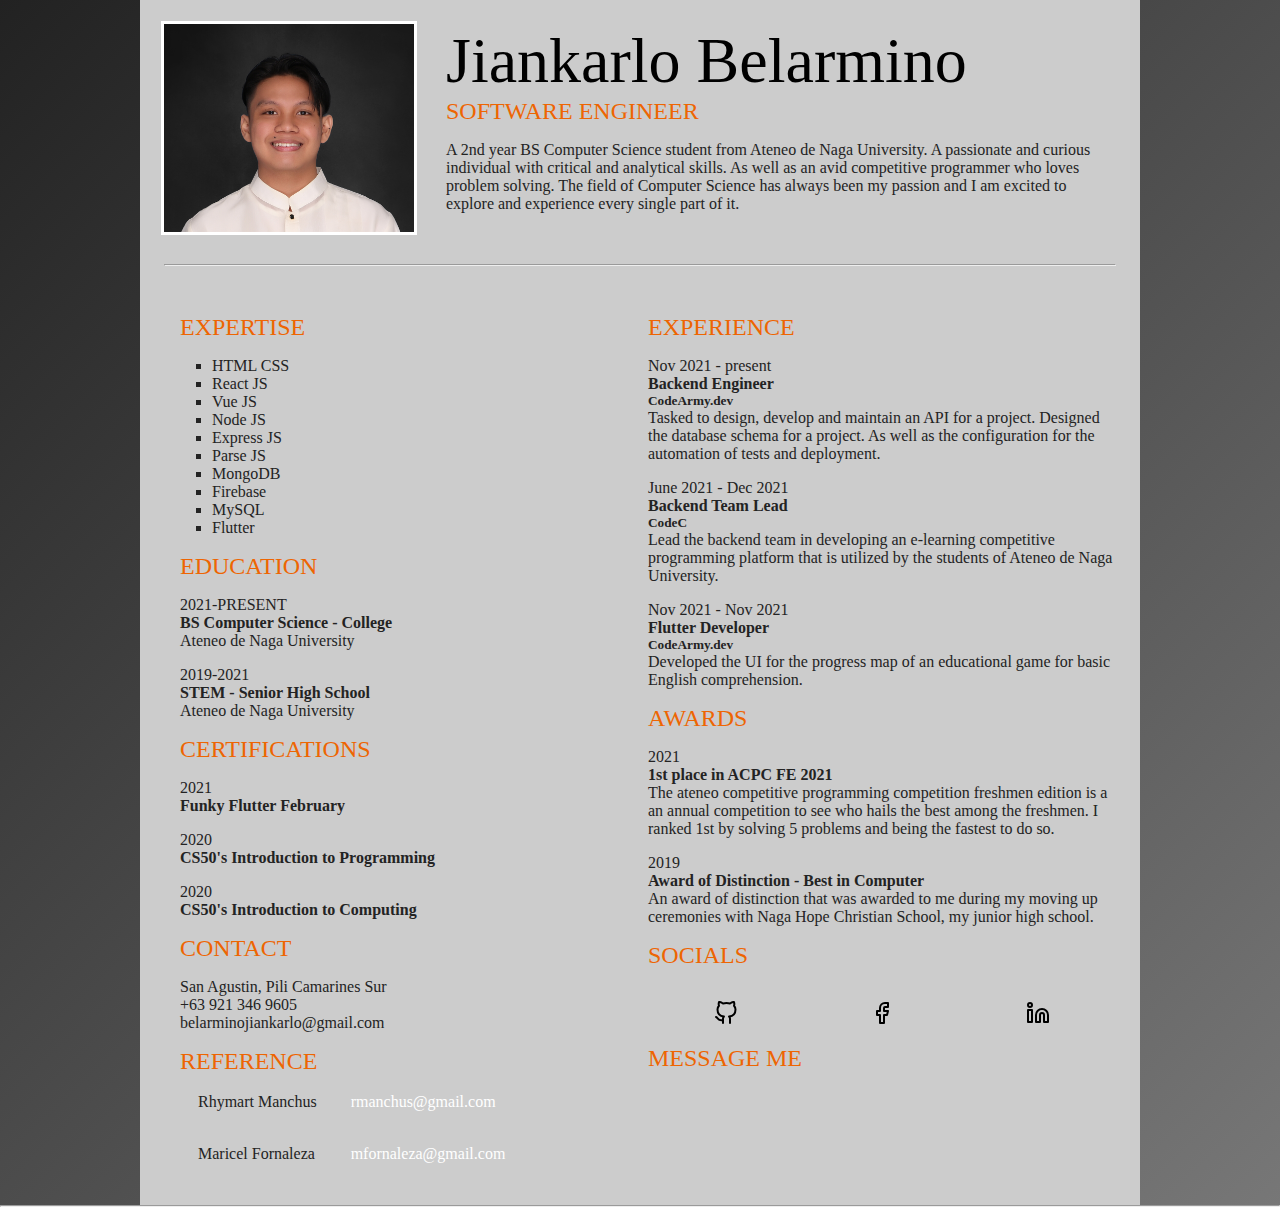
<file: index.html>
<!DOCTYPE html>
<html lang="en">
  <head>
    <title>Resume</title>
    <link rel="stylesheet" href="style.css" />
  </head>
  <body>
    <div class="flex-container">
      <div class="profile">
        <img class="profile_img" src="Belarmino.png" alt="jiankarlo belarmino" />
        <div>
          <h1 class="profile_name">
            Jiankarlo Belarmino
          </h1>
          <span class="title">Software Engineer</span>
          <p class="description">
            A 2nd year BS Computer Science student from Ateneo de Naga University. 
            A passionate and curious individual with critical and analytical skills. 
            As well as an avid competitive programmer who loves problem solving. 
            The field of Computer Science has always been my passion 
            and I am excited to explore and experience every single part of it.
          </p>
        </div>
      </div>
      <hr>
      <div class="body">
        <div class="groups">
          <div class="group-item">
            <h3 class="title">Expertise</h3>
            <ul class="description">
              <li>HTML CSS</li>
              <li>React JS</li>
              <li>Vue JS</li>
              <li>Node JS</li>
              <li>Express JS</li>
              <li>Parse JS</li>
              <li>MongoDB</li>
              <li>Firebase</li>
              <li>MySQL</li>
              <li>Flutter</li>
            </ul>
          </div>
          <div class="group-item">
            <h3 class="title">Education</h3>
            <div class="description">
              <p>2021-PRESENT</p>
              <h4>BS Computer Science - College</h4>
              <p>Ateneo de Naga University</p>
            </div>
            <div class="description">
              <p>2019-2021</p>
              <h4>STEM - Senior High School</h4>
              <p>Ateneo de Naga University</p>
            </div>
          </div>

          <div class="group-item">
            <h3 class="title">certifications</h3>
            <div class="description">
              <p>2021</p>
              <h4>
                Funky Flutter February
              </h4>
            </div>
            <div class="description">
              <p>2020</p>
              <h4>
                <a href="https://certificates.cs50.io/efd7937d-6079-4980-bd57-1340ded151e1.pdf?size=letter">CS50's Introduction to Programming</a>
              </h4>
            </div>
            <div class="description">
              <p>2020</p>
              <h4>
                <a href="https://certificates.cs50.io/0df76e74-9804-4474-b07b-1d52655a5633.pdf?size=letter">CS50's Introduction to Computing</a>
              </h4>
            </div>
          </div>
          <div class="group-item">
            <h3 class="title">Contact</h3>
            <div class="description">
              <p>San Agustin, Pili Camarines Sur</p>
              <p>+63 921 346 9605</p>
              <p>belarminojiankarlo@gmail.com</p>
            </div>
          </div>
          <div class="group-item">
            <h3 class="title">Reference</h3>
            <table>
              <tr>
                <td class="description">Rhymart Manchus</td><td class="ref">rmanchus@gmail.com</td>
              </tr>
              <tr>
                <td class="description">Maricel Fornaleza</td><td class="ref">mfornaleza@gmail.com</td>
              </tr>
            </table>
          </div>
        </div>
        <div class="groups">
          <div class="group-item">
            <h3 class="title">Experience</h3>
            <div class="description">
              <p>Nov 2021 - present</p>
              <h4>Backend Engineer</h4>
              <h5>CodeArmy.dev</h5>
              <p>
                Tasked to design, develop and maintain an API for a project. 
                Designed the database schema for a project. 
                As well as the configuration for the automation of tests and deployment. 
              </p>
            </div>
            <div class="description">
              <p>June 2021 - Dec 2021</p>
              <h4>Backend Team Lead</h4>
              <h5>CodeC</h5>
              <p>
                Lead the backend team in developing an e-learning competitive programming
                platform that is utilized by the students of Ateneo de Naga University. 
              </p>
            </div>
            <div class="description">
              <p>Nov 2021 - Nov 2021</p>
              <h4>Flutter Developer</h4>
              <h5>CodeArmy.dev</h5>
              <p>
                Developed the UI for the progress map of an educational game 
                for basic English comprehension.
              </p>
            </div>
          </div>
          <div class="group-item">
            <h3 class="title">Awards</h3>
            <div class="description">
              <p>2021</p>
              <h4>1st place in ACPC FE 2021</h4>
              <p>
                The ateneo competitive programming competition freshmen edition is a an annual competition to see 
                who hails the best among the freshmen. I ranked 1st by solving 5 problems and being the fastest to do so. 
              </p>
            </div>
            <div class="description">
              <p>2019</p>
              <h4>Award of Distinction - Best in Computer</h4>
              <p>
                An award of distinction that was awarded to me during my moving up ceremonies 
                with Naga Hope Christian School, my junior high school.
              </p>
            </div>
          </div>
          <div class="group-item">
            <h3 class="title">Socials</h3>
            <div class="socials">
              <a href="https://github.com/CSjianbel" class="social_item">
                <img src="github.svg" class="icon">
              </a>
              <a href="https://web.facebook.com/OjouNii" class="social_item">
                <img src="facebook.svg" class="icon">
              </a>
              <a href="https://www.linkedin.com/in/jianbel/" class="social_item">
                <img src="linkedin.svg" class="icon">
              </a>
            </div>
          </div>
          <div class="group-item">
            <a class="contact-me" href="contact-form.html"><h3 class="title">Message me</h3></a>
            </div>
          </div>
        </div>
      </div>
      <hr />
    </div>
  </body>
</html>
</file>
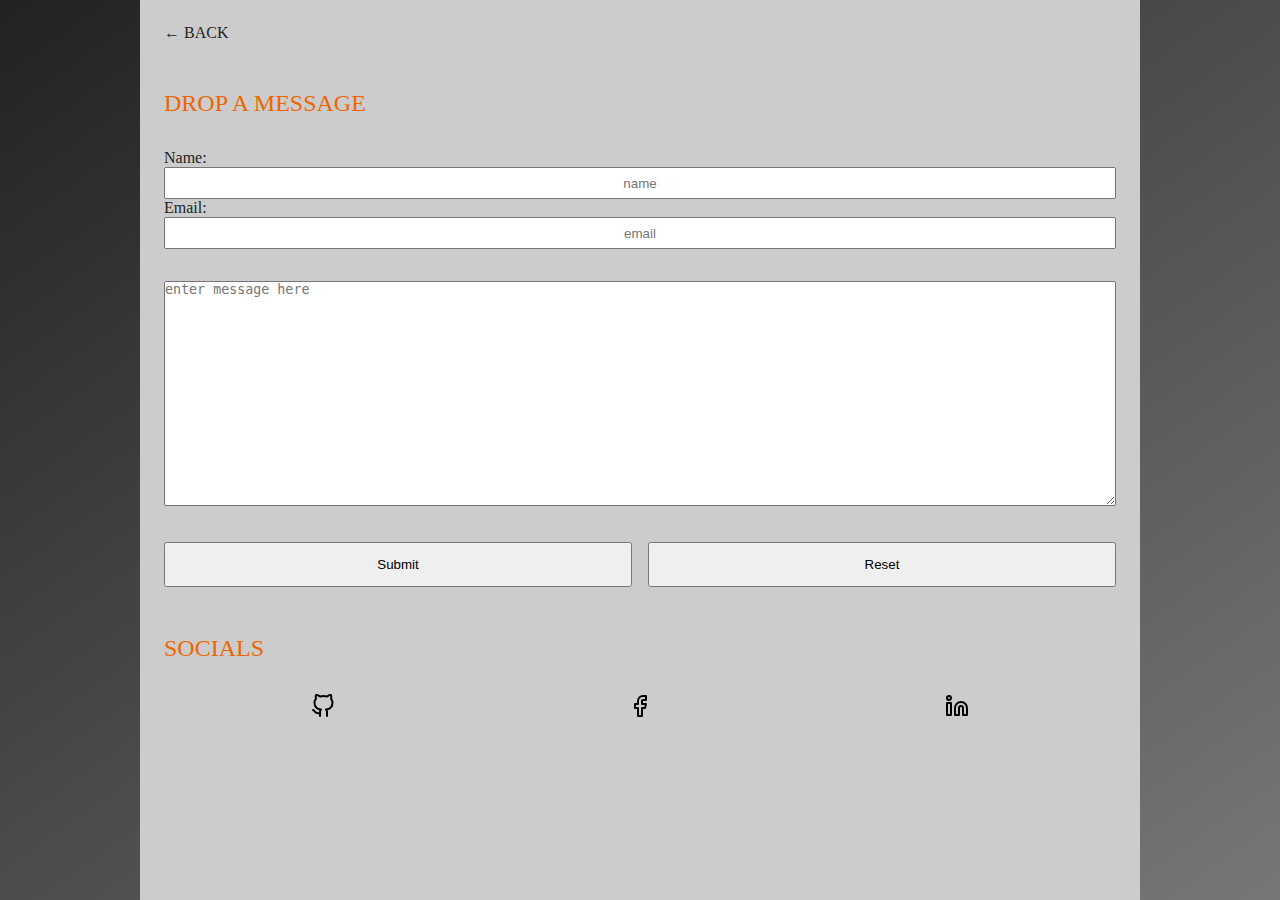
<file: contact-form.html>
<!DOCTYPE html>
<html>
  <head>
    <title>Contact Form</title>
    <link rel="stylesheet" href="style.css" />
  </head>
  <body>
    <div class="flex-container contact-page">
      <a href="index.html">← BACK</a>
      <h1 class="title">Drop a message</h1>
      <form class="form">
        <div>
          <span class="description">Name:</span>
          <input type="text" name="firstname" placeholder="name" />
        </div>
        <div>
          <span class="description">Email:</span>
          <input type="email" name="email" placeholder="email" />
        </div>
        <textarea
          name="address"
          placeholder="enter message here"
          cols="25"
          rows="10"
        ></textarea
        ><br />
        <div class="buttons">
          <input class="button" type="submit" name="submit" value="Submit" />
          <input class="button" type="reset" name="reset" value="Reset" />
        </div>
      </form>
      <div class="group-item social">
        <h3 class="title">Socials</h3>
        <div class="socials">
          <a href="https://github.com/CSjianbel" class="social_item">
            <img src="github.svg" class="icon" />
          </a>
          <a href="https://web.facebook.com/OjouNii" class="social_item">
            <img src="facebook.svg" class="icon" />
          </a>
          <a href="https://www.linkedin.com/in/jianbel/" class="social_item">
            <img src="linkedin.svg" class="icon" />
          </a>
        </div>
      </div>
    </div>
  </body>
</html>
</file>
<file: style.css>
* {
  padding: 0;
  margin: 0;
  box-sizing: border-box;
}

body {
  background-image: linear-gradient(to bottom right, #222, #777);
  color: white;
}

.flex-container {
  max-width: 1000px;
  width: 90%;
  margin: 0 auto;
  display: flex;
  flex-direction: column;
  background: #ccc;
  padding: 1.5rem;
  gap: 2rem;
}

.profile {
  display: flex;
  flex-direction: row;
  gap: 2rem;
}

.profile_img {
  max-width: 250px;
  outline-style: solid;
}

.profile_name {
  color: black;
  font-weight: 200;
  font-size: clamp(2rem, 8vw, 4rem);
  t-transform: uppercase;
}

.description {
  margin-top: 1rem;
  font-size: 1rem;
  font-weight: 200;
  color: #232323;
}

.body {
  display: flex;
  flex-direction: row;
  justify-content: space-evenly;
  margin-left: 1rem;
}

.groups {
  width: 50%;
}

.title {
  font-size: 1.5rem;
  font-weight: 400;
  color: #ee6502;
  text-transform: uppercase;
  margin-top: 1rem;
}

.socials {
  display: flex;
  flex-direction: row;
  justify-content: space-around;
}

.socials a {
  margin-top: 2rem;
}

.contact-page {
  height: 100vh;
}

input {
  height: 2rem;
  width: 100%;
  text-align: center;
}

textarea {
  width: 100%;
  margin: 2rem 0 2rem 0;
  height: 25vh;
}

.buttons {
  display: flex;
  flex-direction: row;
  gap: 1rem;
}

.button {
  height: 5vh;
  cursor: pointer;
}

td {
  padding: 1rem;
}

a {
  text-decoration: none;
  color: #232323;
}

a:hover {
  text-decoration: underline;
}

.contact-me {
  color: #ee6502;
}

.ref:hover {
  text-decoration: underline;
  color: black;
}

ul {
  list-style-type: square;
}

li {
  margin-left: 2rem;
}

hr {
  margin: 0;
}
</file>
